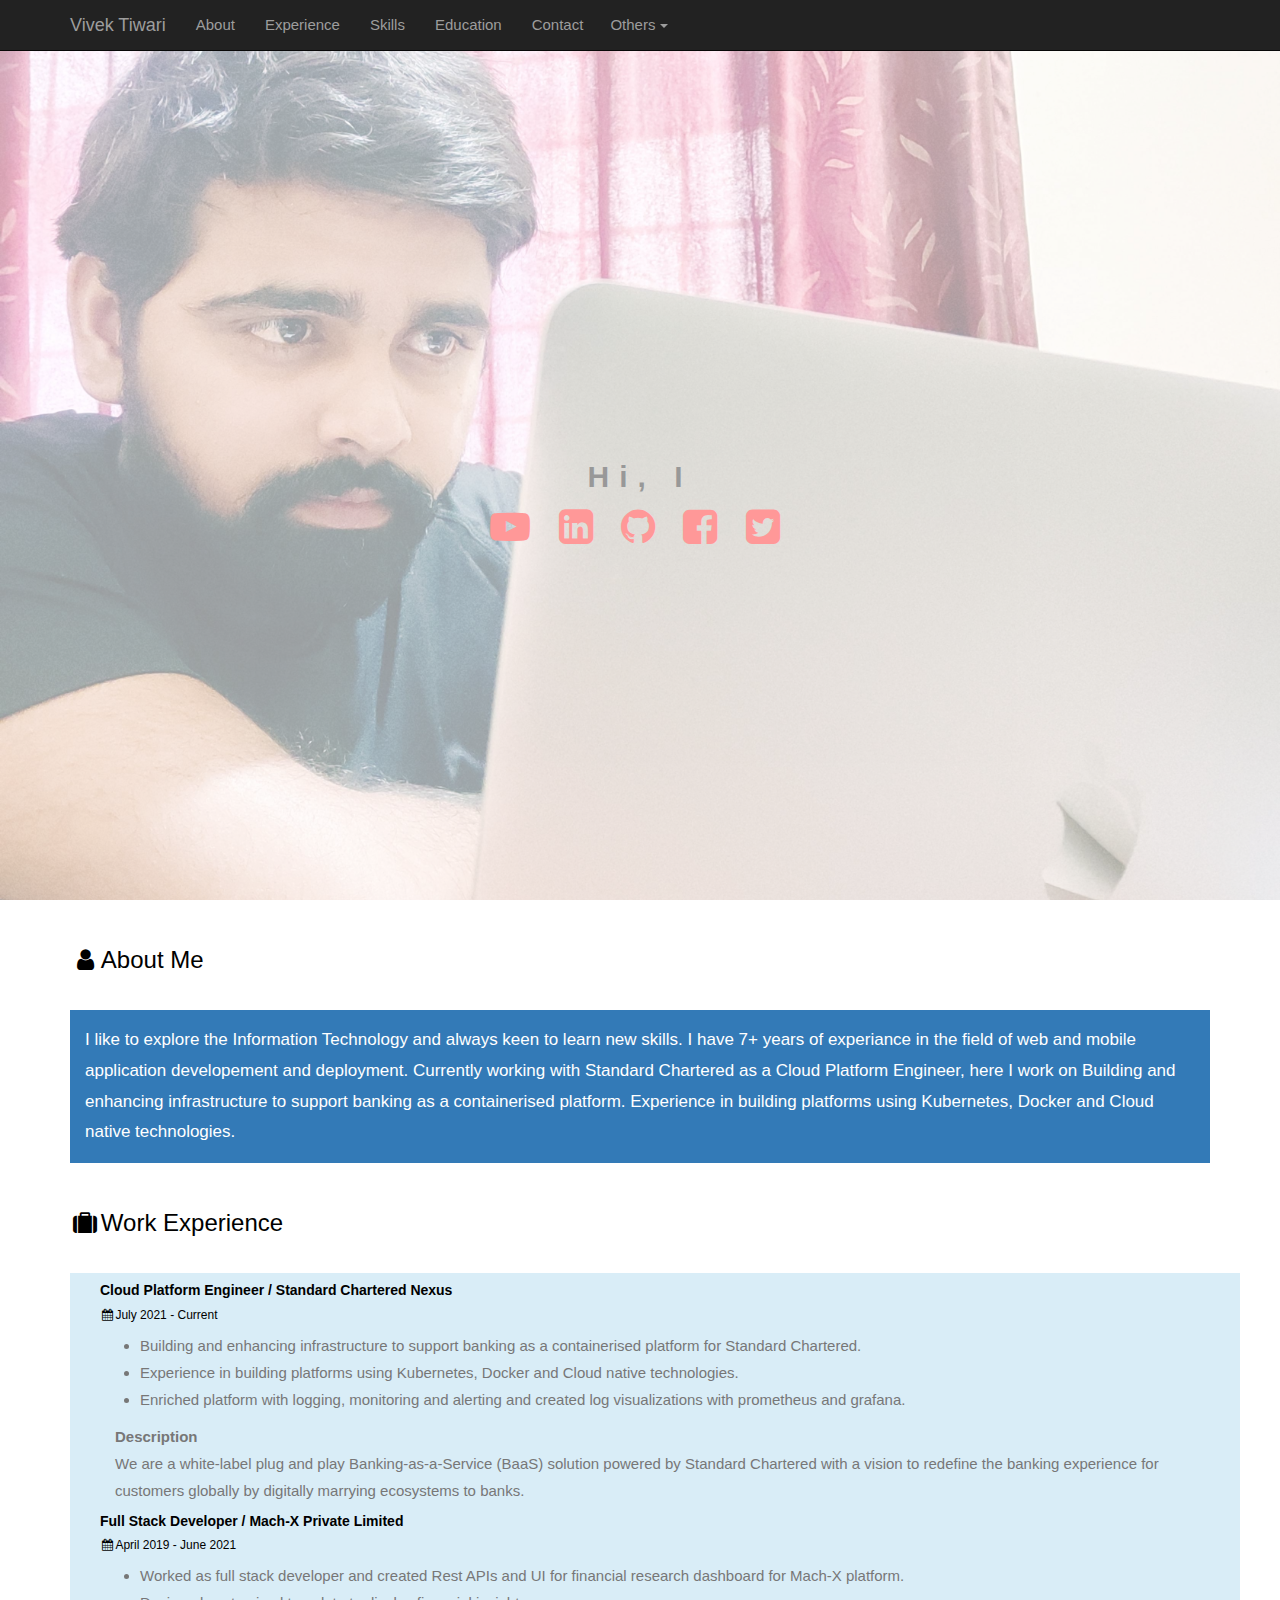
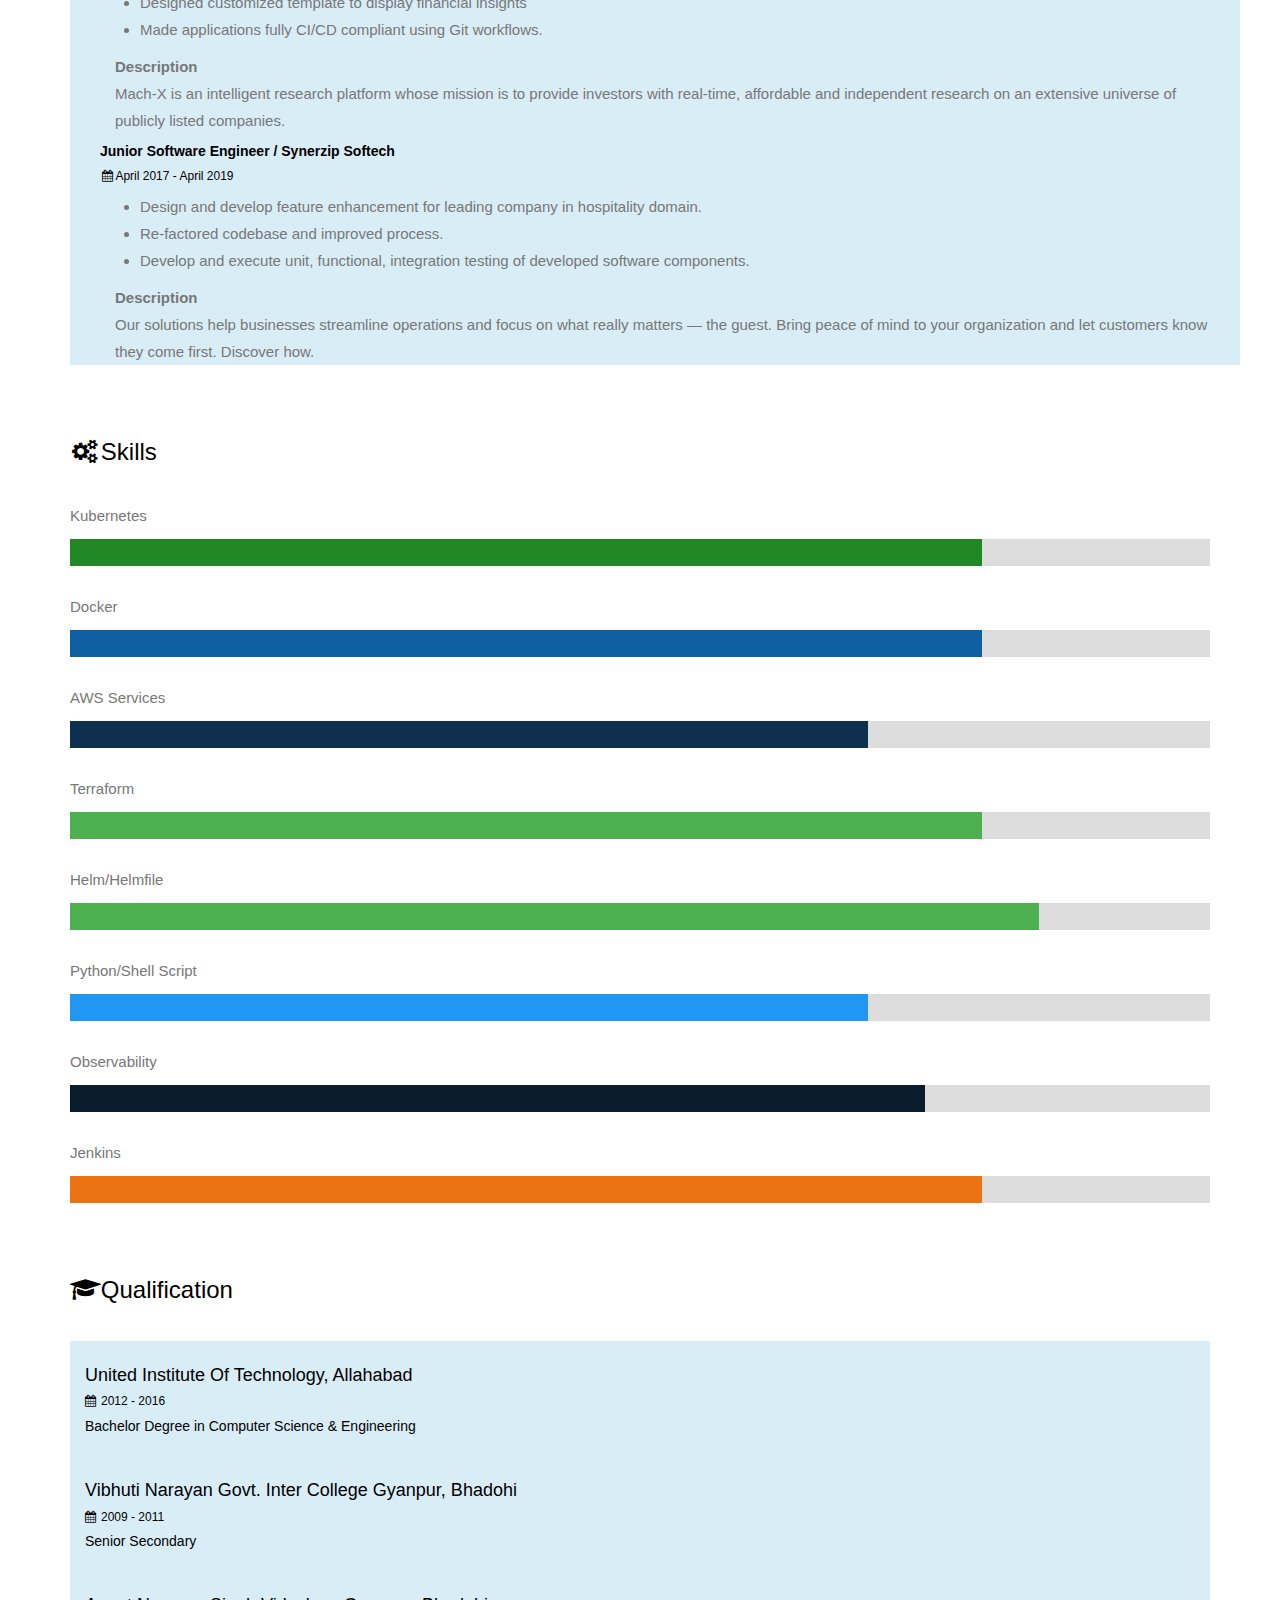
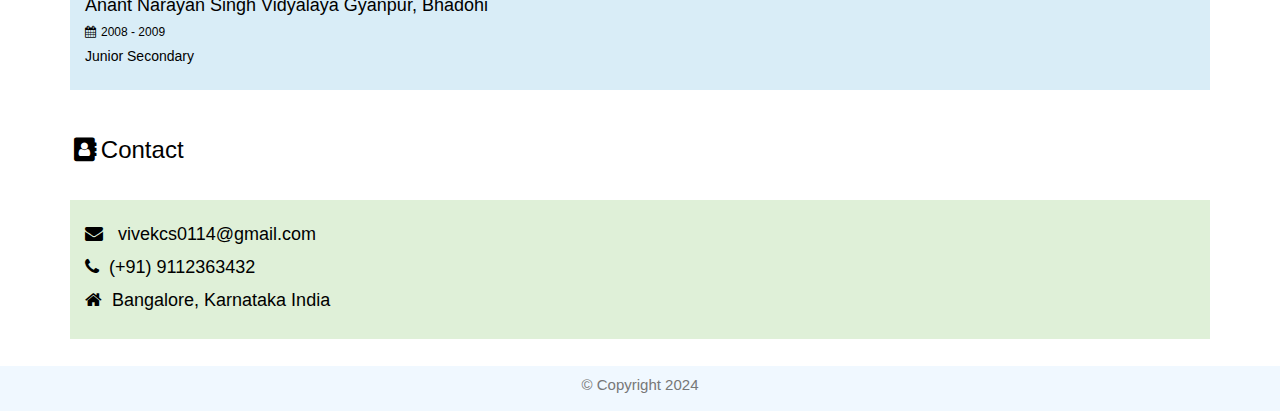
<file: index.html>
<!DOCTYPE html>
<html>

<head lang="en">
    <meta charset="UTF-8">
    <title>Vivek Tiwari</title>
    <link rel="icon" href="images/favicon.ico">
    <meta name="viewport" content="width=device-width, initial-scale=1">
    <link rel="stylesheet" href="https://maxcdn.bootstrapcdn.com/bootstrap/3.4.1/css/bootstrap.min.css">
    <script src="https://ajax.googleapis.com/ajax/libs/jquery/3.5.1/jquery.min.js"></script>
    <script src="https://maxcdn.bootstrapcdn.com/bootstrap/3.4.1/js/bootstrap.min.js"></script>
    <link rel="stylesheet" href="https://cdnjs.cloudflare.com/ajax/libs/font-awesome/4.7.0/css/font-awesome.min.css">
    <link rel="stylesheet" href="css/main.css" />
</head>

<body>
    <header id="header">
        <nav class="navbar navbar-inverse navbar-fixed-top">
            <div class="container">
                <div class="navbar-header">
                    <button class="navbar-toggle" type="button" data-toggle="collapse" data-target=".navbar-collapse">
                        <span class="icon-bar"></span>
                        <span class="icon-bar"></span>
                        <span class="icon-bar"></span>
                    </button>
                    <div class="active"><a href="#index" class="navbar-brand">Vivek Tiwari</a></div>
                </div>
                <div class="collapse navbar-collapse">
                    <ul class="nav navbar-nav">
                        <li><a href="#about">About</a></li>
                        <li><a href="#experience">Experience</a></li>
                        <li><a href="#skills">Skills</a></li>
                        <li><a href="#education">Education</a></li>
                        <li><a href="#contact">Contact</a></li>
                        <li>
                            <div class="dropdown" id="other-dropdown">
                                <button class="btn btn-default dropdown-toggle" type="button"
                                    data-toggle="dropdown">Others
                                    <span class="caret"></span></button>
                                <ul class="dropdown-menu">
                                    <li class="dropdown-header">Blogs</li>
                                    <li><a href="https://www.blogger.com/profile/01113329841389190266"
                                            target="_blank">Blogger</a></li>
                                    <li><a href="https://medium.com/@mrvivektiwari" target="_blank">Medium</a></li>
                                    <li class="divider"></li>
                                    <li class="dropdown-header">Code Battle</li>
                                    <li><a href="https://www.hackerearth.com/@vivekcs0114"
                                            target="_blank">HackerEarth</a></li>
                                    <li><a href="https://www.hackerrank.com/vivekcs0114" target="_blank">HackerRank</a>
                                    </li>
                                    <li><a href="https://leetcode.com/vivekcs0114/" target="_blank">LeetCode</a></li>
                                </ul>
                            </div>
                        </li>
                    </ul>
                </div>
            </div>
        </nav>
    </header>
    <div class="bg-image">
        <div class="caption">
            <span id="myname" class="border"></span><br>
            <span class="border">
                <a href="https://www.youtube.com/channel/UC2oYpNCsMOgyuVLAEfOxrVA?view_as=subscriber" target="_blank"><i
                        class="fa fa-youtube-play" style="font-size:40px;color:red"></i></a>
                <a href="https://www.linkedin.com/in/mrvivektiwarii/" target="_blank"><i class="fa fa-linkedin-square"
                        style="font-size:40px;color:red"></i></a>
                <a href="https://github.com/mrvivektiwari" target="_blank"><i class="fa fa-github"
                        style="font-size:40px;color:red"></i></a>
                <a href="https://www.facebook.com/mr.vivektiwarii" target="_blank"><i class="fa fa-facebook-square"
                        style="font-size:40px;color:red"></i></a>
                <a href="https://twitter.com/mrvivektiwarii" target="_blank"><i class="fa fa-twitter-square"
                        style="font-size:40px;color:red"></i></a>
            </span>
        </div>
    </div>
    <br/>
    <section id="about">
        <div class="container">
            <h3 class="text-grey padding-16"><i class="fa fa-user fa-fw margin-right xxlarge text-teal"></i>About Me</h3>
            <br/>
            <div class="card bg-primary text-white" style="padding: 15px;">
                <div class="card-body about">
                    <span>
                        I like to explore the Information Technology and always keen to learn new skills.
                        I have 7+ years of experiance in the field of web and mobile application developement and deployment.
                        Currently working with Standard Chartered as a Cloud Platform Engineer, here I work on
                        Building and enhancing infrastructure to support banking as a containerised platform.  
                        Experience in building platforms using Kubernetes, Docker and Cloud native technologies.
                    </span>
                </div>
            </div>
        </div>
    </section>
    <br/>
    <section id="experience">
        <div class="container">
            <h3 class="text-grey padding-16"><i class="fa fa-suitcase fa-fw margin-right xxlarge text-teal"></i>Work Experience</h3>
            <br>
            <div>
                <div class="container card bg-info text-white margin-bottom">
                  <div class="container">
                    <h5 class="opacity"><b>Cloud Platform Engineer / Standard Chartered Nexus</b></h5>
                    <h6 class="text-teal"><i class="fa fa-calendar fa-fw margin-right"></i>July 2021 - <span class="tag teal round">Current</span></h6>
                    <ul>
                        <li>Building and enhancing infrastructure to support banking as a containerised platform for Standard Chartered.</li>
                        <li>Experience in building platforms using Kubernetes, Docker and Cloud native technologies.</li>
                        <li>Enriched platform with logging, monitoring and alerting and created log visualizations with prometheus and grafana.</li>
                    </ul>
                    <div class="col-md-12 col-sm-12">
                        <b>Description</b><br />
                        We are a white-label plug and play Banking-as-a-Service (BaaS) solution powered by Standard Chartered with a vision to redefine the banking experience for customers globally by digitally marrying ecosystems to banks.
                    </div>
                    <hr>
                  </div>
                  <div class="container">
                    <h5 class="opacity"><b>Full Stack Developer / Mach-X Private Limited</b></h5>
                    <h6 class="text-teal"><i class="fa fa-calendar fa-fw margin-right"></i>April 2019 - June 2021</h6>
                    <ul>
                        <li>Worked as full stack developer and created Rest APIs and UI for financial research dashboard for Mach-X platform.</li>
                        <li>Designed customized template to display financial insights</li>
                        <li>Made applications fully CI/CD compliant using Git workflows.</li>
                    </ul>
                    <div class="col-md-12 col-sm-12">
                        <b>Description</b><br />
                        Mach-X is an intelligent research platform whose mission is to provide investors with real-time, affordable and independent research on an extensive universe of publicly listed companies.
                    </div>
                    <hr>
                  </div>
                  <div class="container">
                    <h5 class="opacity"><b>Junior Software Engineer / Synerzip Softech</b></h5>
                    <h6 class="text-teal"><i class="fa fa-calendar fa-fw margin-right"></i>April 2017 - April 2019</h6>
                    <ul>
                        <li>Design and develop feature enhancement for leading company in hospitality domain.</li>
                        <li>Re-factored codebase and improved process.</li>
                        <li>Develop and execute unit, functional, integration testing of developed software components.</li>
                    </ul>
                    <div class="col-md-12 col-sm-12">
                        <b>Description</b><br/>
                        Our solutions help businesses streamline operations and focus on what really matters — the guest. Bring peace of mind to your organization and let customers know they come first. Discover how.
                    </div>
                    <hr>
                  </div>
                </div>
            </div>
            <br/>
        </div>
    </section>
    <br/>
    <section id="skills">
        <div class="container">
            <h3 class="text-grey padding-16"><i class="fa fa-cogs fa-fw margin-right xxlarge text-teal"></i>Skills</h3>
            <br/>
            <p>Kubernetes</p>
            <div class="skill">
                <div class="skills kubernetes">&nbsp</div>
            </div><br/>

            <p>Docker</p>
            <div class="skill">
                <div class="skills docker">&nbsp</div>
            </div><br/>

            <p>AWS Services</p>
            <div class="skill">
                <div class="skills aws">&nbsp</div>
            </div><br/>

            <p>Terraform</p>
            <div class="skill">
                <div class="skills terraform">&nbsp</div>
            </div><br/>

            <p>Helm/Helmfile</p>
            <div class="skill">
                <div class="skills helm">&nbsp</div>
            </div><br/>

            <p>Python/Shell Script</p>
            <div class="skill">
                <div class="skills python">&nbsp</div>
            </div><br/>

            <p>Observability</p>
            <div class="skill">
                <div class="skills observability">&nbsp</div>
            </div><br/>
            
            <p>Jenkins</p>
            <div class="skill">
                <div class="skills jenkins">&nbsp</div>
            </div><br/>
        </div>
    </section>
    <br/>
    <section id="education">
        <div class="container">
            <h3 class="text-grey padding-16"><i class="fa fa-graduation-cap fa-fw margin-right xxlarge text-teal"></i>Qualification</h3>
            <br/>
            <div class="card bg-info text-white project-card">
                <div class="card-body qualification">
                    <h4>United Institute Of Technology, Allahabad</h4>
                    <h6><i class="fa fa-calendar"></i>2012 - 2016</h6>
                    <h5>Bachelor Degree in Computer Science & Engineering</h5>
                    <br/>
                    <h4>Vibhuti Narayan Govt. Inter College Gyanpur, Bhadohi</h4>
                    <h6><i class="fa fa-calendar"></i>2009 - 2011</h6>
                    <h5>Senior Secondary</h5>
                    <br/>
                    <h4>Anant Narayan Singh Vidyalaya Gyanpur, Bhadohi</h4>
                    <h6><i class="fa fa-calendar"></i>2008 - 2009</h6>
                    <h5>Junior Secondary</h5>
                </div>
            </div>
        </div>
        </div>
    </section>
    <br/>
    <section id="contact">
        <div class="container">
            <h3 class="text-grey padding-16"><i class="fa fa-address-book fa-fw margin-right xxlarge text-teal"></i>Contact</h3>
            <br/>
            <div class="card bg-success text-white" style="padding: 15px;">
                <div class="card-body contact">
                    <h4><i class="fa fa-envelope"></i> <span>vivekcs0114@gmail.com</span></h4>
                    <h4><i class="fa fa-phone"></i><span>(+91) 9112363432</span></h4>
                    <h4><i class="fa fa-home"></i><span>Bangalore, Karnataka India</span></h4>
                </div>
            </div>
        </div>
    </section>
    <br/>
    <footer style="text-align: center;background: aliceblue;height: 5%;">
        <p style="padding-top: 5px;">© Copyright 2024</p>
    </footer>
    <script>
        var i = 0;
        var txt = 'Hi, I\'m Vivek';
        var speed = 200;
        function typeWriter() {
            if (i < txt.length) {
                document.getElementById("myname").innerHTML += txt.charAt(i);
                i++;
                setTimeout(typeWriter, speed);
            }
        }
        typeWriter();
    </script>
</body>

</html>
</file>
<file: css/main.css>
h2, h3, h4, h5, h6 {
	color: #000;
}

body,
html {
	height: 100%;
    margin: 0;
    font: 400 15px/1.8 "Lato", sans-serif;
    color: #777;
}

.bg-image {
	background-image: url("../images/background.jpg");
	height: 100%;
	background-position: center;
	background-repeat: no-repeat;
    background-size: cover;
    position: relative;
    opacity: 0.4;
}

.caption {
    position: absolute;
    left: 0;
    top: 50%;
    width: 100%;
    text-align: center;
}

.caption span.border {
    color: black;
    font-size: 30px;
    letter-spacing: 10px;
    font-weight: bold;
}

.about {
    font-size: 17px;
}

#other-dropdown {
    padding-top: 8px;
}

#other-dropdown button:focus {
    outline: unset;
}

#other-dropdown > .btn-default {
    background:transparent;
    border: none;
    font-size: 15px;
    color: #9d9d9d;
}

* {
    box-sizing: border-box
}

.skill {
  background-color: #ddd;
  border-radius: inherit;
}

.skills {
  text-align: right;
  color: white;
}

#skills p {
    text-align: left;
}

.kubernetes {width: 80%; background-color: #228826;}
.docker {width: 80%; background-color: #0d5fa1;}
.aws {width: 70%; background-color: #0c304d;}
.terraform {width: 80%; background-color: #4CAF50;}
.helm {width: 85%; background-color: #4CAF50;}
.python {width: 70%; background-color: #2196F3;}
.observability {width: 75%; background-color: #0a1d2c;}
.jenkins {width: 80%; background-color: #eb7312;}

.project-card {
    padding: 15px;
    text-align: left;
}

.project-card  span {
    font-weight: bold;
}

.qualification i {
    margin-right: 5px;
}

.contact i {
    margin-right: 10px;
    margin-bottom: 5px;
}
</file>
